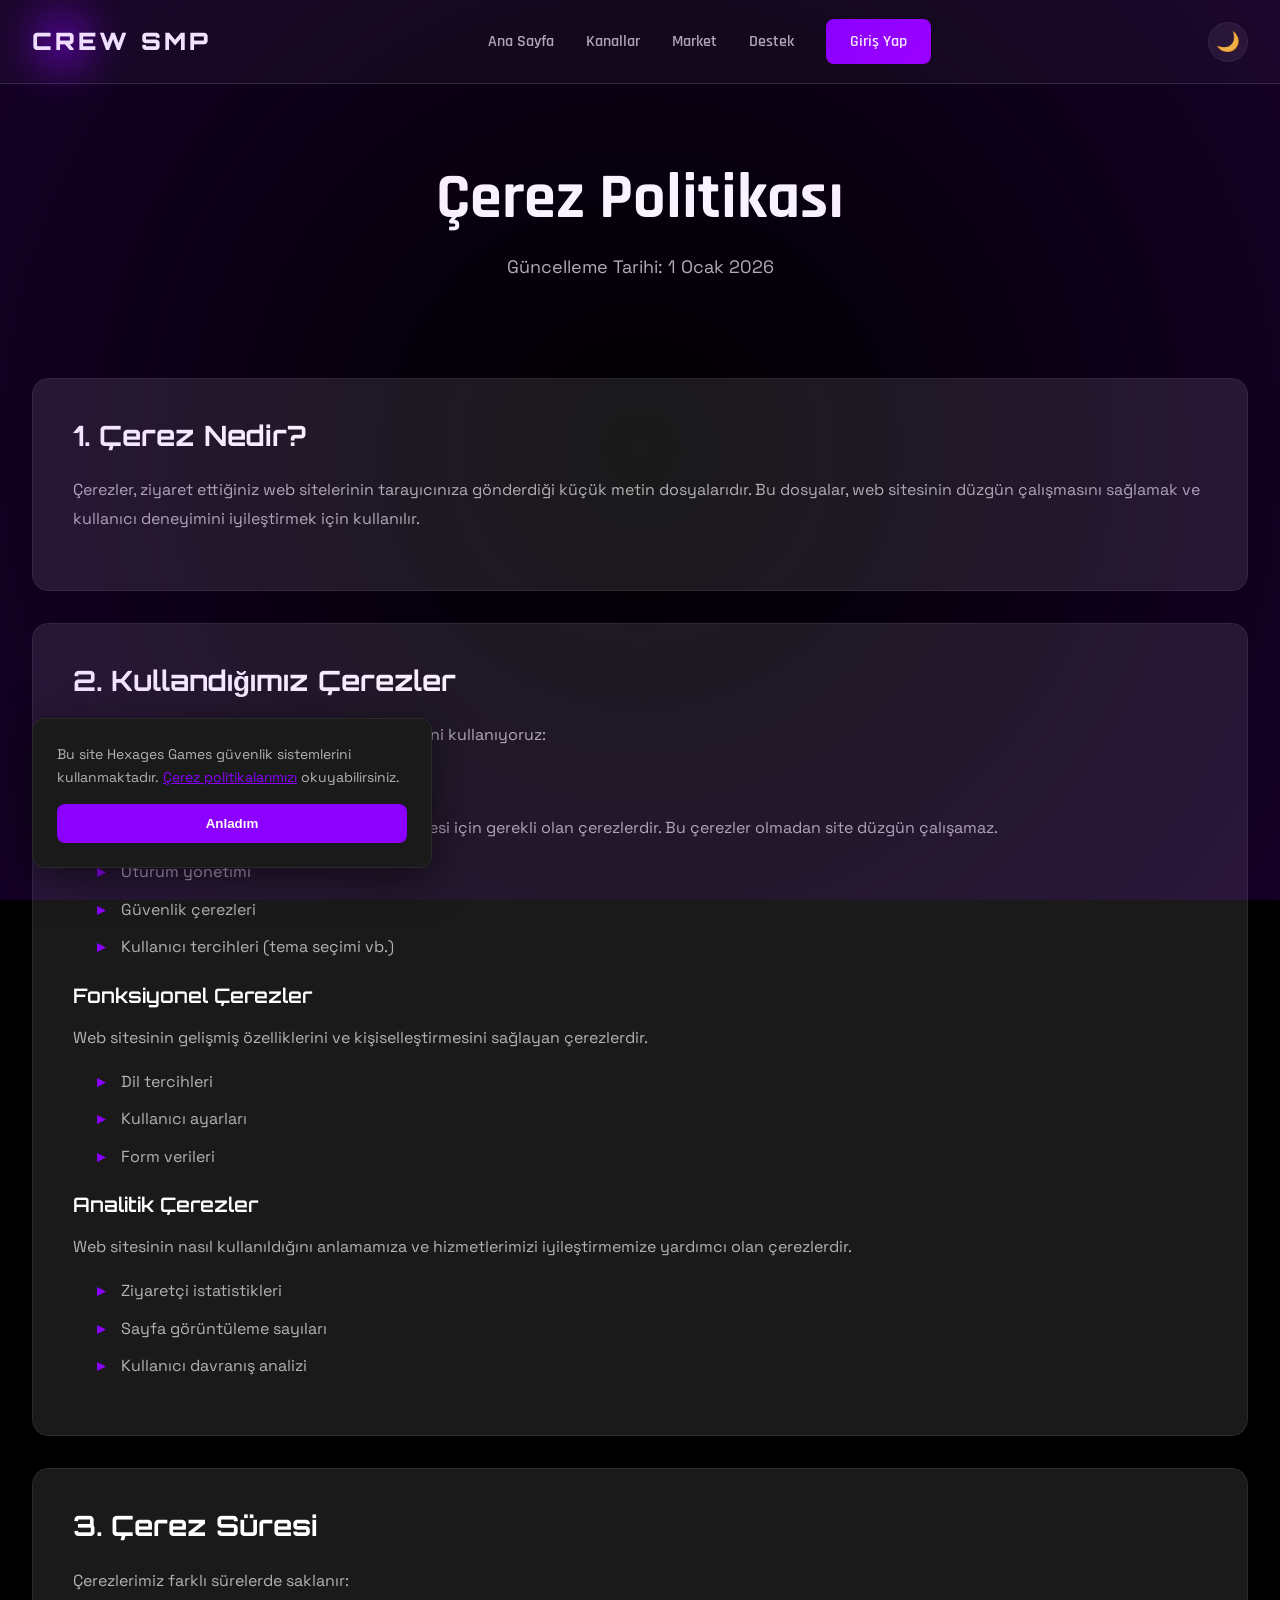
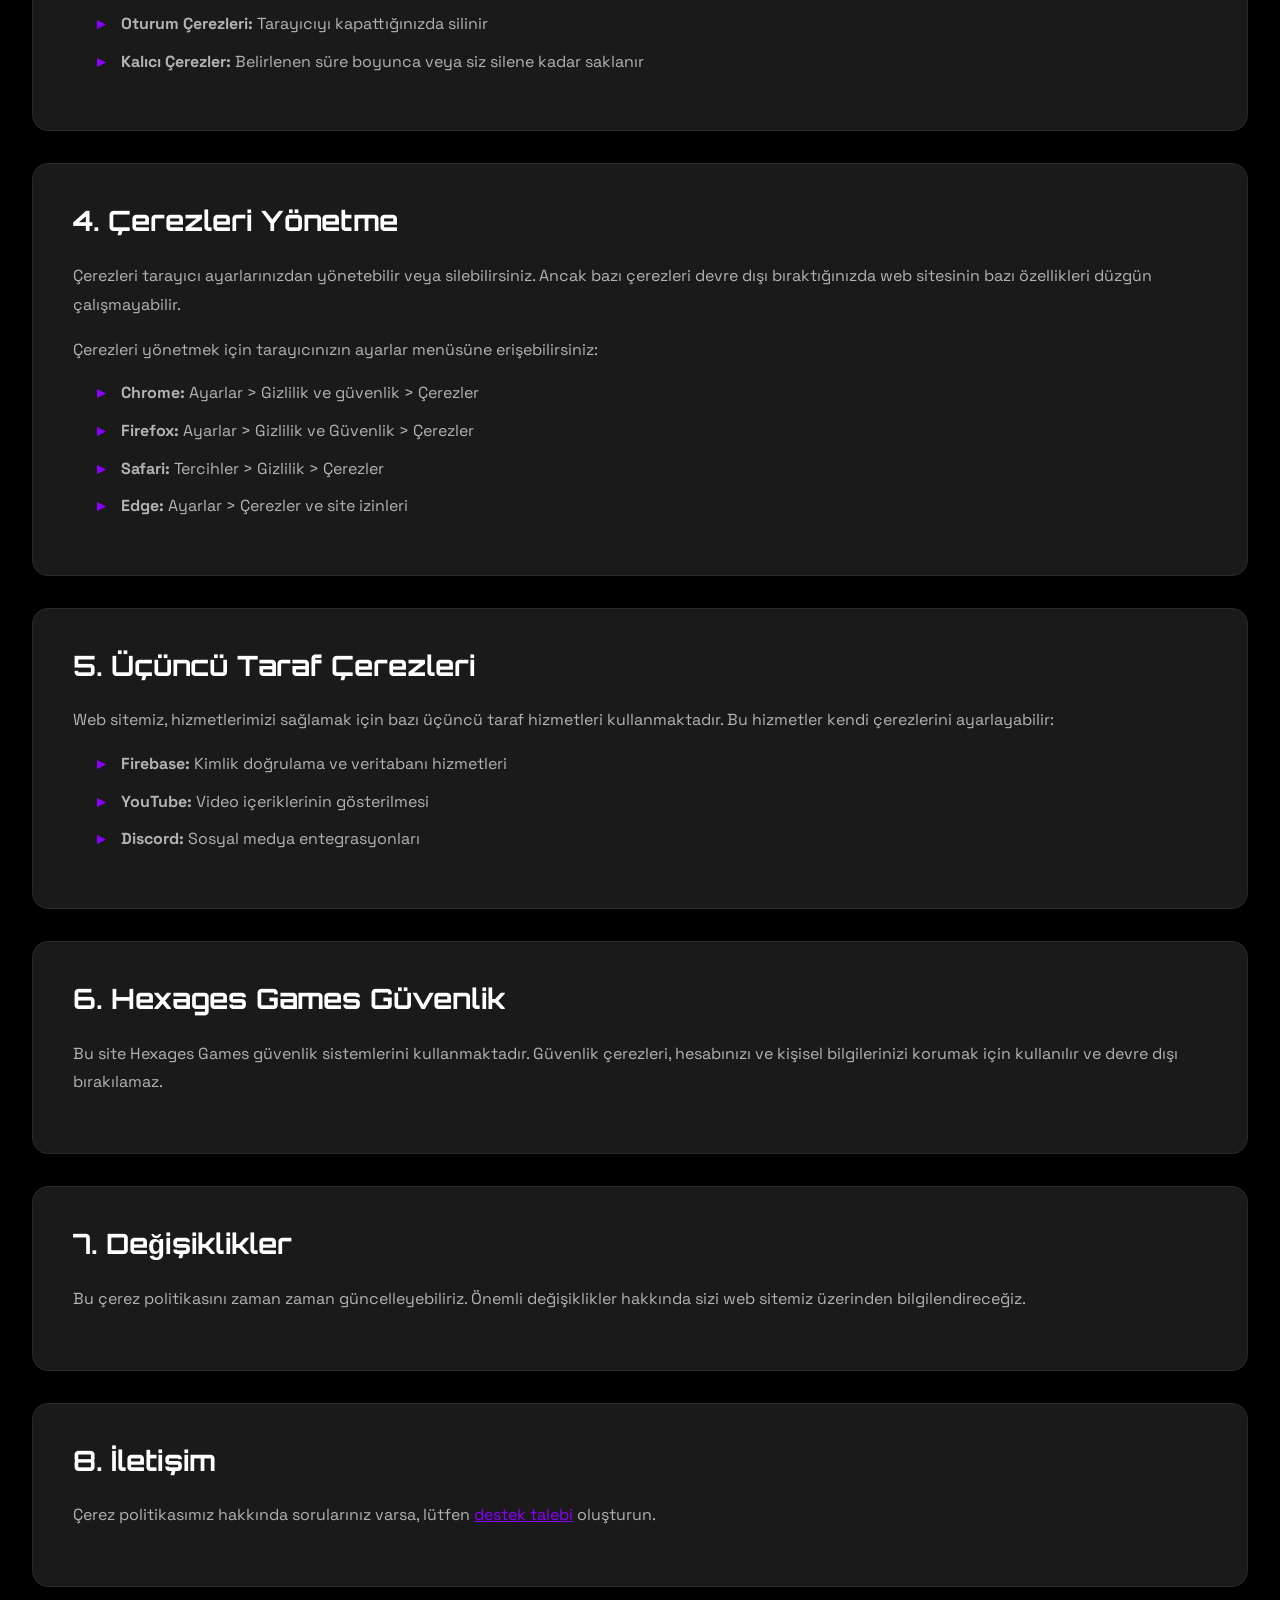
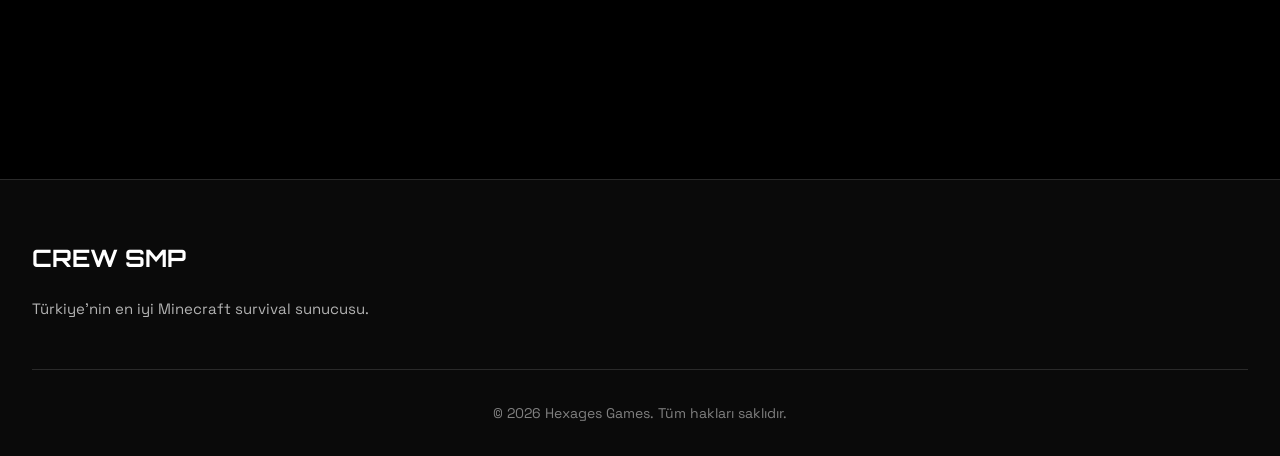
<file: cookies.html>
<!DOCTYPE html>
<html lang="tr">
<head>
    <meta charset="UTF-8">
    <meta name="viewport" content="width=device-width, initial-scale=1.0">
    <title>Çerez Politikası - Crew SMP</title>
    <link rel="stylesheet" href="styles.css">
    <link rel="preconnect" href="https://fonts.googleapis.com">
    <link rel="preconnect" href="https://fonts.gstatic.com" crossorigin>
    <link href="https://fonts.googleapis.com/css2?family=Orbitron:wght@400;500;600;700;900&family=Space+Grotesk:wght@300;400;500;600;700&family=Rajdhani:wght@300;400;500;600;700&display=swap" rel="stylesheet">
</head>
<body class="dark-theme">
    <div class="vignette-overlay"></div>
    
    <nav class="navbar" id="navbar">
        <div class="nav-container">
            <div class="nav-logo">
                <div class="logo-glow"></div>
                <h1 class="logo-text">CREW SMP</h1>
            </div>
            
            <div class="nav-links" id="navLinks">
                <a href="index.html" class="nav-link">Ana Sayfa</a>
                <a href="channels.html" class="nav-link">Kanallar</a>
                <a href="market.html" class="nav-link">Market</a>
                <a href="tickets.html" class="nav-link">Destek</a>
                <a href="login.html" class="nav-link nav-cta">Giriş Yap</a>
            </div>
            
            <div class="nav-actions">
                <button class="theme-toggle" id="themeToggle" aria-label="Tema Değiştir">
                    <span class="theme-icon">🌙</span>
                </button>
                <button class="hamburger" id="hamburger" aria-label="Menü">
                    <span></span>
                    <span></span>
                    <span></span>
                </button>
            </div>
        </div>
    </nav>

    <section class="page-header">
        <div class="container">
            <h1 class="page-title">Çerez Politikası</h1>
            <p class="page-subtitle">Güncelleme Tarihi: 1 Ocak 2026</p>
        </div>
    </section>

    <section class="policy-content">
        <div class="container">
            <div class="policy-card">
                <h2 class="policy-title">1. Çerez Nedir?</h2>
                <p class="policy-text">
                    Çerezler, ziyaret ettiğiniz web sitelerinin tarayıcınıza gönderdiği küçük metin dosyalarıdır. 
                    Bu dosyalar, web sitesinin düzgün çalışmasını sağlamak ve kullanıcı deneyimini iyileştirmek için kullanılır.
                </p>
            </div>

            <div class="policy-card">
                <h2 class="policy-title">2. Kullandığımız Çerezler</h2>
                <p class="policy-text">Crew SMP web sitesinde aşağıdaki çerez türlerini kullanıyoruz:</p>
                
                <h3 class="policy-subtitle">Zorunlu Çerezler</h3>
                <p class="policy-text">
                    Web sitesinin temel işlevlerini yerine getirebilmesi için gerekli olan çerezlerdir. 
                    Bu çerezler olmadan site düzgün çalışamaz.
                </p>
                <ul class="policy-list">
                    <li>Oturum yönetimi</li>
                    <li>Güvenlik çerezleri</li>
                    <li>Kullanıcı tercihleri (tema seçimi vb.)</li>
                </ul>

                <h3 class="policy-subtitle">Fonksiyonel Çerezler</h3>
                <p class="policy-text">
                    Web sitesinin gelişmiş özelliklerini ve kişiselleştirmesini sağlayan çerezlerdir.
                </p>
                <ul class="policy-list">
                    <li>Dil tercihleri</li>
                    <li>Kullanıcı ayarları</li>
                    <li>Form verileri</li>
                </ul>

                <h3 class="policy-subtitle">Analitik Çerezler</h3>
                <p class="policy-text">
                    Web sitesinin nasıl kullanıldığını anlamamıza ve hizmetlerimizi iyileştirmemize yardımcı olan çerezlerdir.
                </p>
                <ul class="policy-list">
                    <li>Ziyaretçi istatistikleri</li>
                    <li>Sayfa görüntüleme sayıları</li>
                    <li>Kullanıcı davranış analizi</li>
                </ul>
            </div>

            <div class="policy-card">
                <h2 class="policy-title">3. Çerez Süresi</h2>
                <p class="policy-text">Çerezlerimiz farklı sürelerde saklanır:</p>
                <ul class="policy-list">
                    <li><strong>Oturum Çerezleri:</strong> Tarayıcıyı kapattığınızda silinir</li>
                    <li><strong>Kalıcı Çerezler:</strong> Belirlenen süre boyunca veya siz silene kadar saklanır</li>
                </ul>
            </div>

            <div class="policy-card">
                <h2 class="policy-title">4. Çerezleri Yönetme</h2>
                <p class="policy-text">
                    Çerezleri tarayıcı ayarlarınızdan yönetebilir veya silebilirsiniz. 
                    Ancak bazı çerezleri devre dışı bıraktığınızda web sitesinin bazı özellikleri düzgün çalışmayabilir.
                </p>
                <p class="policy-text">Çerezleri yönetmek için tarayıcınızın ayarlar menüsüne erişebilirsiniz:</p>
                <ul class="policy-list">
                    <li><strong>Chrome:</strong> Ayarlar > Gizlilik ve güvenlik > Çerezler</li>
                    <li><strong>Firefox:</strong> Ayarlar > Gizlilik ve Güvenlik > Çerezler</li>
                    <li><strong>Safari:</strong> Tercihler > Gizlilik > Çerezler</li>
                    <li><strong>Edge:</strong> Ayarlar > Çerezler ve site izinleri</li>
                </ul>
            </div>

            <div class="policy-card">
                <h2 class="policy-title">5. Üçüncü Taraf Çerezleri</h2>
                <p class="policy-text">
                    Web sitemiz, hizmetlerimizi sağlamak için bazı üçüncü taraf hizmetleri kullanmaktadır. 
                    Bu hizmetler kendi çerezlerini ayarlayabilir:
                </p>
                <ul class="policy-list">
                    <li><strong>Firebase:</strong> Kimlik doğrulama ve veritabanı hizmetleri</li>
                    <li><strong>YouTube:</strong> Video içeriklerinin gösterilmesi</li>
                    <li><strong>Discord:</strong> Sosyal medya entegrasyonları</li>
                </ul>
            </div>

            <div class="policy-card">
                <h2 class="policy-title">6. Hexages Games Güvenlik</h2>
                <p class="policy-text">
                    Bu site Hexages Games güvenlik sistemlerini kullanmaktadır. 
                    Güvenlik çerezleri, hesabınızı ve kişisel bilgilerinizi korumak için kullanılır ve devre dışı bırakılamaz.
                </p>
            </div>

            <div class="policy-card">
                <h2 class="policy-title">7. Değişiklikler</h2>
                <p class="policy-text">
                    Bu çerez politikasını zaman zaman güncelleyebiliriz. 
                    Önemli değişiklikler hakkında sizi web sitemiz üzerinden bilgilendireceğiz.
                </p>
            </div>

            <div class="policy-card">
                <h2 class="policy-title">8. İletişim</h2>
                <p class="policy-text">
                    Çerez politikasımız hakkında sorularınız varsa, lütfen <a href="tickets.html" class="policy-link">destek talebi</a> oluşturun.
                </p>
            </div>
        </div>
    </section>

    <footer class="footer">
        <div class="container">
            <div class="footer-content">
                <div class="footer-section">
                    <h3 class="footer-title">CREW SMP</h3>
                    <p class="footer-text">Türkiye'nin en iyi Minecraft survival sunucusu.</p>
                </div>
            </div>
            
            <div class="footer-bottom">
                <p class="footer-copy">&copy; 2026 Hexages Games. Tüm hakları saklıdır.</p>
            </div>
        </div>
    </footer>

    <div class="cookie-banner" id="cookieBanner">
        <div class="cookie-content">
            <p class="cookie-text">
                Bu site Hexages Games güvenlik sistemlerini kullanmaktadır. 
                <a href="cookies.html" class="cookie-link">Çerez politikalarımızı</a> okuyabilirsiniz.
            </p>
            <button class="cookie-btn" onclick="acceptCookies()">Anladım</button>
        </div>
    </div>

    <script src="script.js"></script>
</body>
</html>
</file>
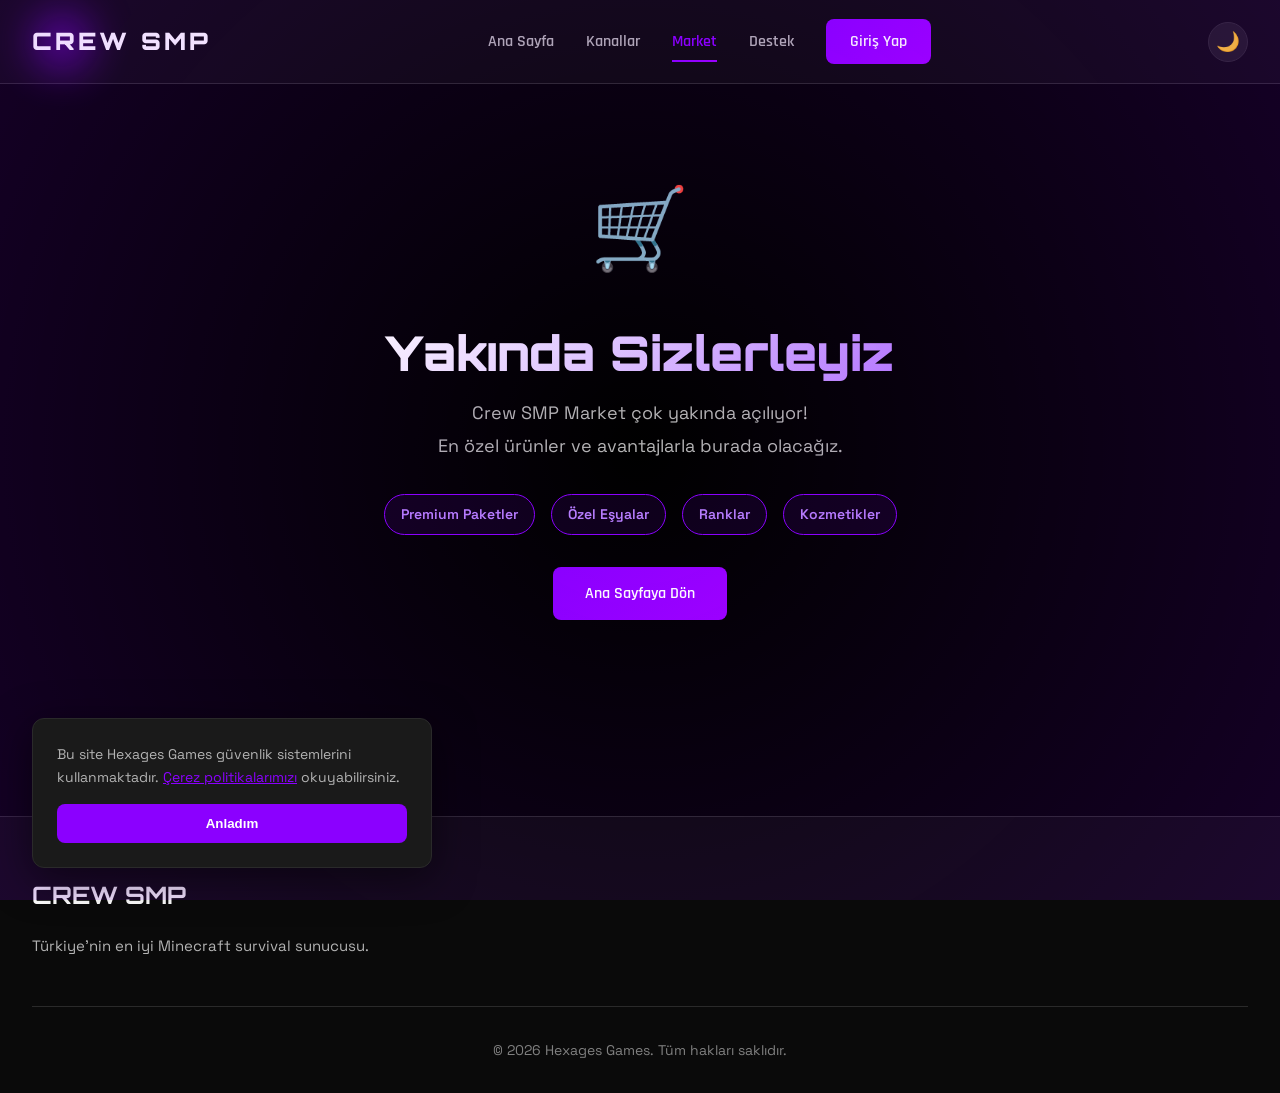
<file: market.html>
<!DOCTYPE html>
<html lang="tr">
<head>
    <meta charset="UTF-8">
    <meta name="viewport" content="width=device-width, initial-scale=1.0">
    <title>Market - Crew SMP</title>
    <link rel="stylesheet" href="styles.css">
    <link rel="preconnect" href="https://fonts.googleapis.com">
    <link rel="preconnect" href="https://fonts.gstatic.com" crossorigin>
    <link href="https://fonts.googleapis.com/css2?family=Orbitron:wght@400;500;600;700;900&family=Space+Grotesk:wght@300;400;500;600;700&family=Rajdhani:wght@300;400;500;600;700&display=swap" rel="stylesheet">
</head>
<body class="dark-theme">
    <div class="vignette-overlay"></div>
    
    <nav class="navbar" id="navbar">
        <div class="nav-container">
            <div class="nav-logo">
                <div class="logo-glow"></div>
                <h1 class="logo-text">CREW SMP</h1>
            </div>
            
            <div class="nav-links" id="navLinks">
                <a href="index.html" class="nav-link">Ana Sayfa</a>
                <a href="channels.html" class="nav-link">Kanallar</a>
                <a href="market.html" class="nav-link active">Market</a>
                <a href="tickets.html" class="nav-link">Destek</a>
                <a href="login.html" class="nav-link nav-cta">Giriş Yap</a>
            </div>
            
            <div class="nav-actions">
                <button class="theme-toggle" id="themeToggle" aria-label="Tema Değiştir">
                    <span class="theme-icon">🌙</span>
                </button>
                <button class="hamburger" id="hamburger" aria-label="Menü">
                    <span></span>
                    <span></span>
                    <span></span>
                </button>
            </div>
        </div>
    </nav>

    <section class="coming-soon">
        <div class="coming-soon-content">
            <div class="coming-soon-icon">🛒</div>
            <h1 class="coming-soon-title">Yakında Sizlerleyiz</h1>
            <p class="coming-soon-text">
                Crew SMP Market çok yakında açılıyor!<br>
                En özel ürünler ve avantajlarla burada olacağız.
            </p>
            <div class="coming-soon-features">
                <div class="feature-tag">Premium Paketler</div>
                <div class="feature-tag">Özel Eşyalar</div>
                <div class="feature-tag">Ranklar</div>
                <div class="feature-tag">Kozmetikler</div>
            </div>
            <a href="index.html" class="btn btn-primary">
                <span class="btn-text">Ana Sayfaya Dön</span>
                <span class="btn-glow"></span>
            </a>
        </div>
        
        <div style="display: none;" id="productInfrastructure">
            <div class="products-grid" id="productsGrid"></div>
        </div>
    </section>

    <footer class="footer">
        <div class="container">
            <div class="footer-content">
                <div class="footer-section">
                    <h3 class="footer-title">CREW SMP</h3>
                    <p class="footer-text">Türkiye'nin en iyi Minecraft survival sunucusu.</p>
                </div>
            </div>
            
            <div class="footer-bottom">
                <p class="footer-copy">&copy; 2026 Hexages Games. Tüm hakları saklıdır.</p>
            </div>
        </div>
    </footer>

    <div class="cookie-banner" id="cookieBanner">
        <div class="cookie-content">
            <p class="cookie-text">
                Bu site Hexages Games güvenlik sistemlerini kullanmaktadır. 
                <a href="cookies.html" class="cookie-link">Çerez politikalarımızı</a> okuyabilirsiniz.
            </p>
            <button class="cookie-btn" onclick="acceptCookies()">Anladım</button>
        </div>
    </div>

    <script src="script.js"></script>
    <script>
        const addProduct = (product) => {
            const grid = document.getElementById('productsGrid');
            const card = document.createElement('div');
            card.className = 'product-card';
            card.innerHTML = `
                <div class="product-image">
                    <img src="${product.image}" alt="${product.name}">
                </div>
                <div class="product-info">
                    <h3 class="product-name">${product.name}</h3>
                    <p class="product-desc">${product.description}</p>
                    <div class="product-footer">
                        <span class="product-price">${product.price}₺</span>
                        <button class="btn btn-primary btn-small">Satın Al</button>
                    </div>
                </div>
            `;
            grid.appendChild(card);
        };
    </script>
</body>
</html>
</file>
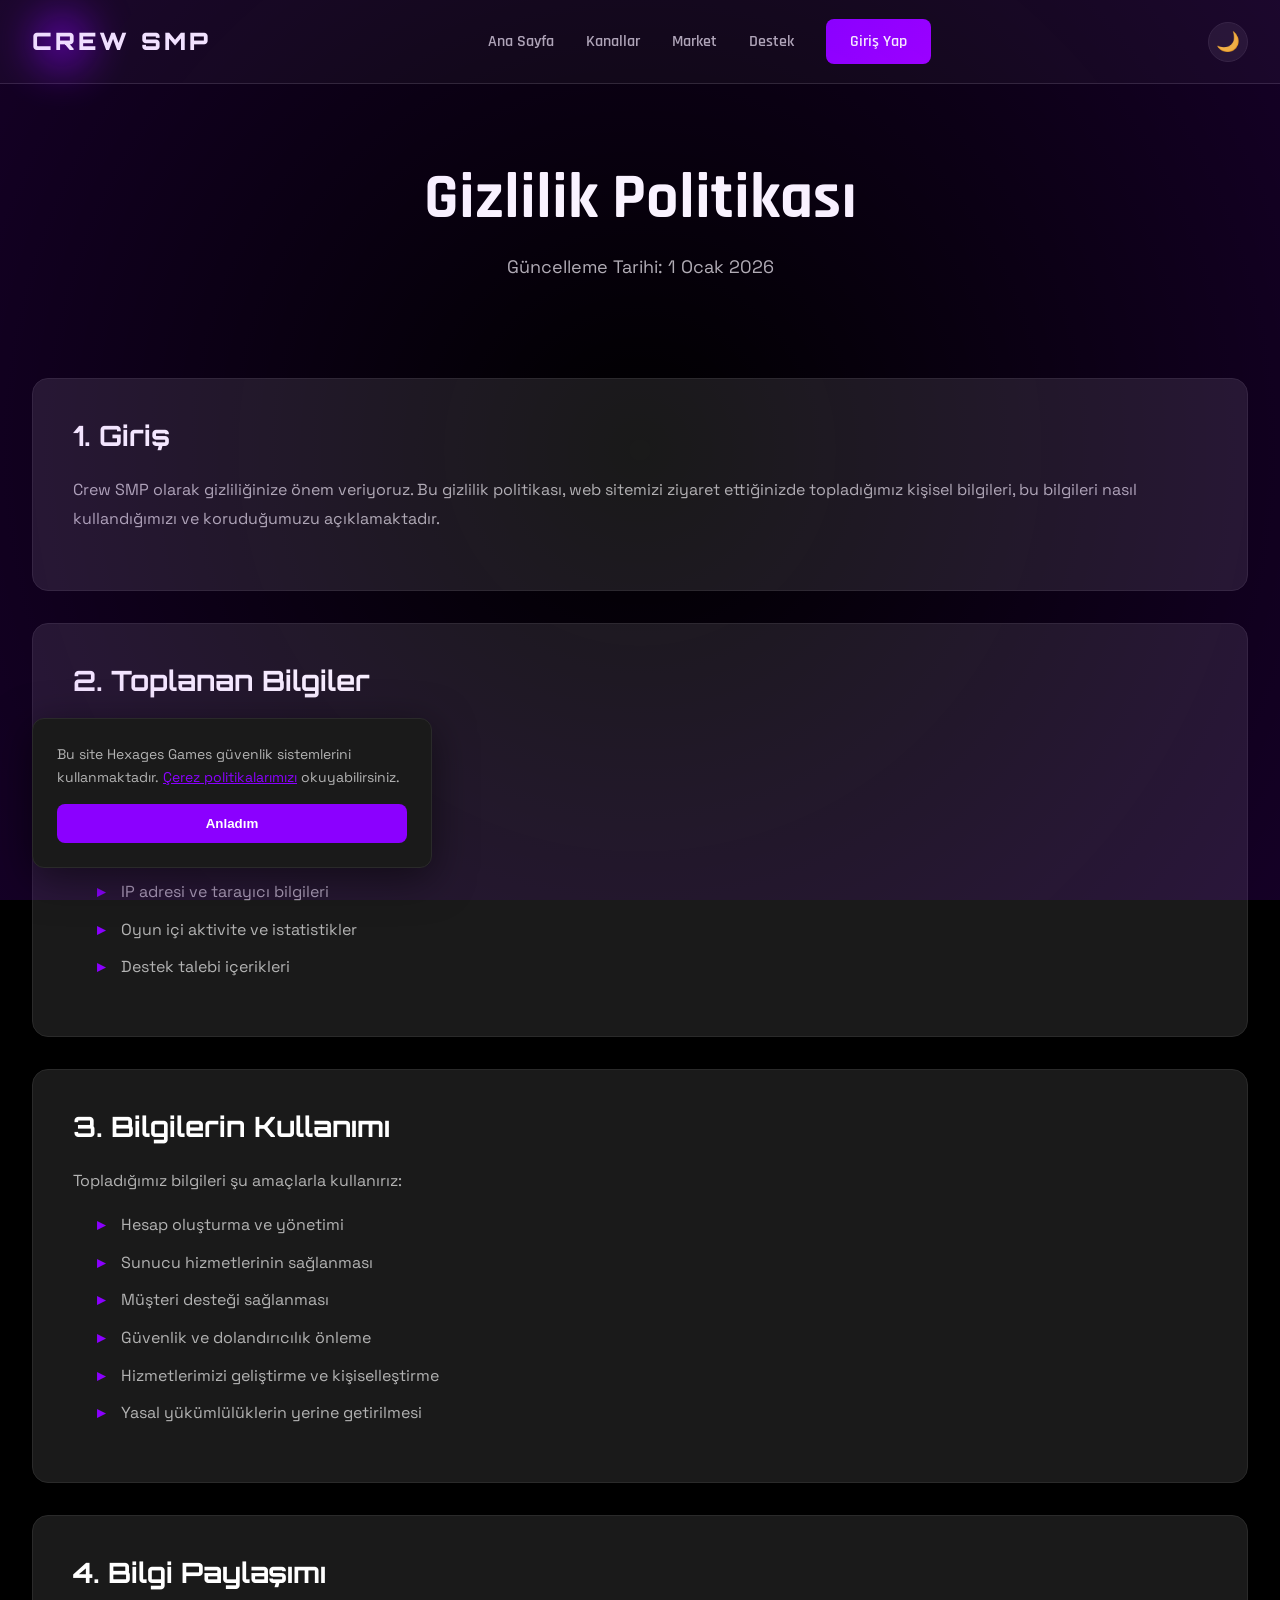
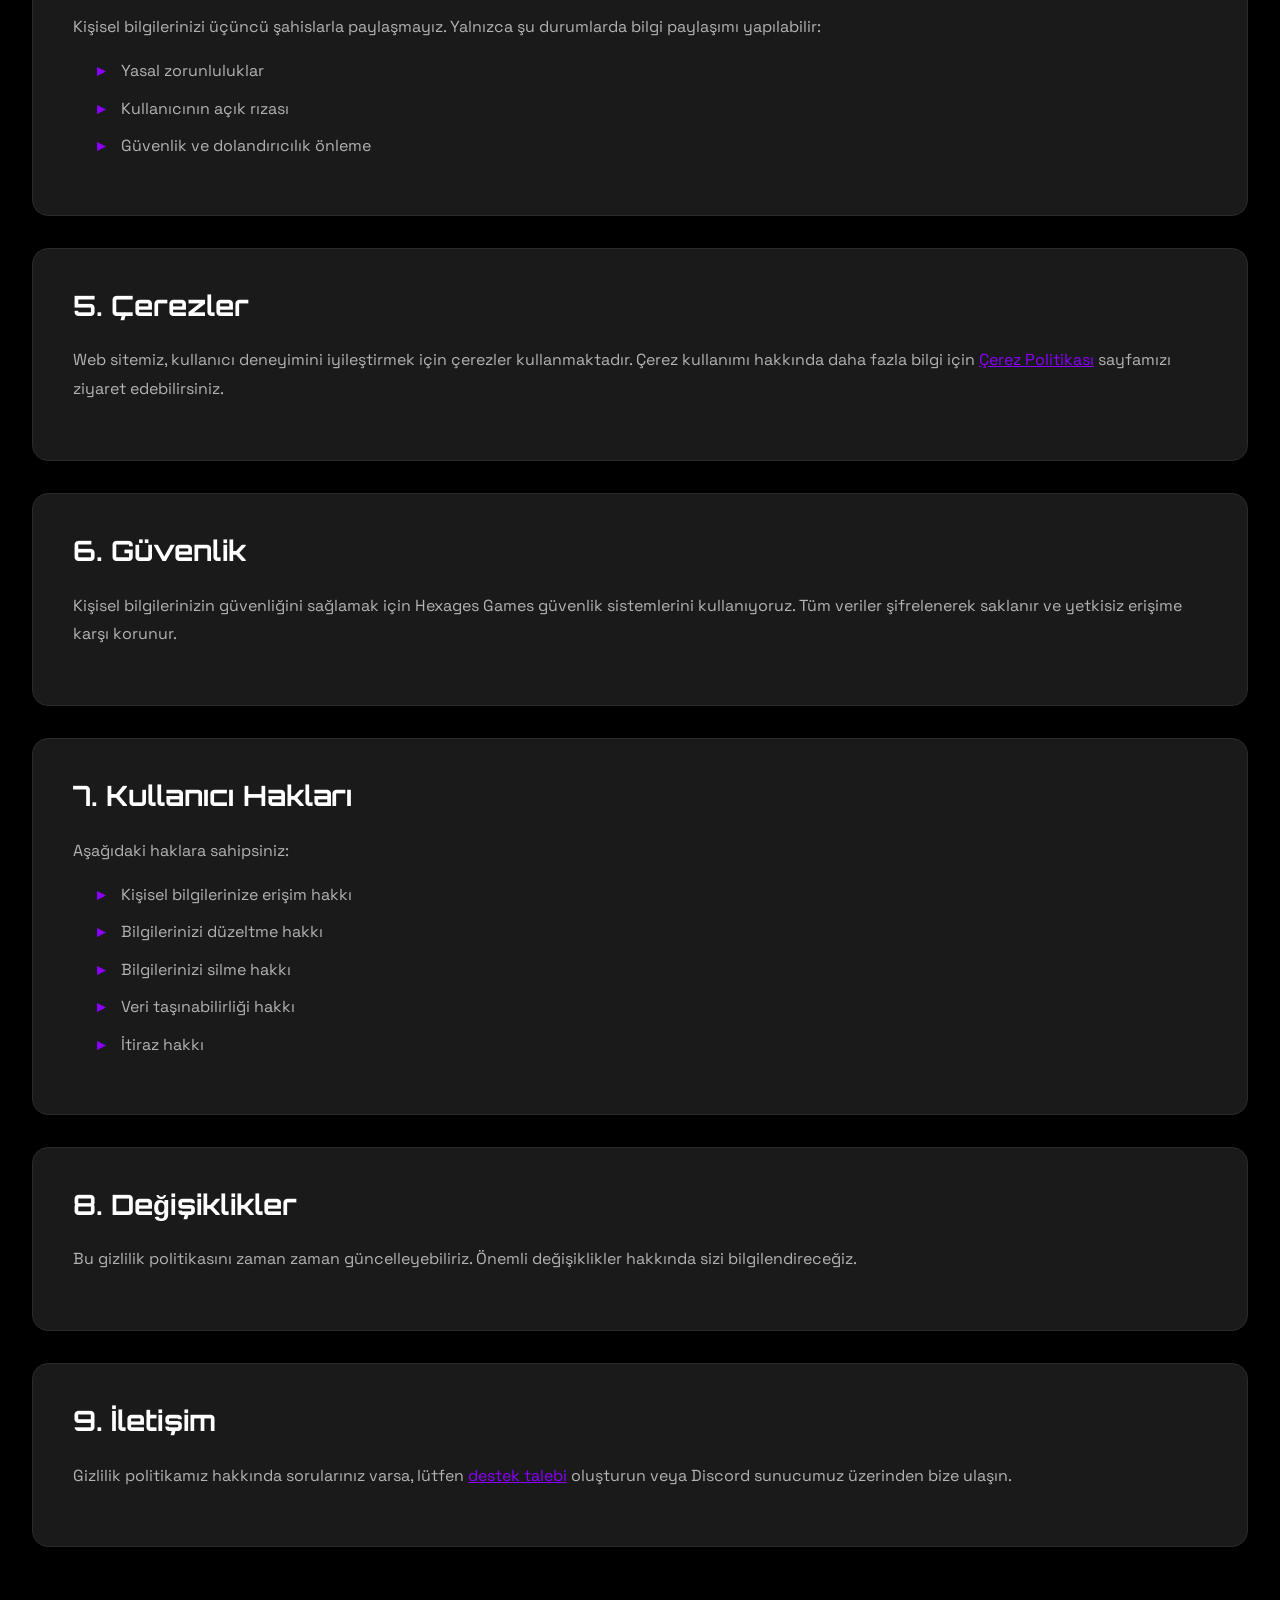
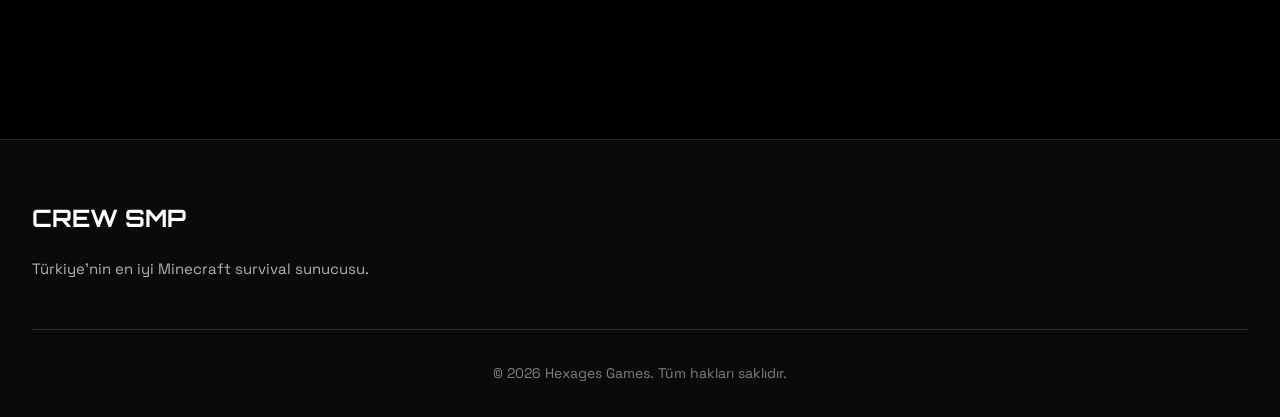
<file: privacy.html>
<!DOCTYPE html>
<html lang="tr">
<head>
    <meta charset="UTF-8">
    <meta name="viewport" content="width=device-width, initial-scale=1.0">
    <title>Gizlilik Politikası - Crew SMP</title>
    <link rel="stylesheet" href="styles.css">
    <link rel="preconnect" href="https://fonts.googleapis.com">
    <link rel="preconnect" href="https://fonts.gstatic.com" crossorigin>
    <link href="https://fonts.googleapis.com/css2?family=Orbitron:wght@400;500;600;700;900&family=Space+Grotesk:wght@300;400;500;600;700&family=Rajdhani:wght@300;400;500;600;700&display=swap" rel="stylesheet">
</head>
<body class="dark-theme">
    <div class="vignette-overlay"></div>
    
    <nav class="navbar" id="navbar">
        <div class="nav-container">
            <div class="nav-logo">
                <div class="logo-glow"></div>
                <h1 class="logo-text">CREW SMP</h1>
            </div>
            
            <div class="nav-links" id="navLinks">
                <a href="index.html" class="nav-link">Ana Sayfa</a>
                <a href="channels.html" class="nav-link">Kanallar</a>
                <a href="market.html" class="nav-link">Market</a>
                <a href="tickets.html" class="nav-link">Destek</a>
                <a href="login.html" class="nav-link nav-cta">Giriş Yap</a>
            </div>
            
            <div class="nav-actions">
                <button class="theme-toggle" id="themeToggle" aria-label="Tema Değiştir">
                    <span class="theme-icon">🌙</span>
                </button>
                <button class="hamburger" id="hamburger" aria-label="Menü">
                    <span></span>
                    <span></span>
                    <span></span>
                </button>
            </div>
        </div>
    </nav>

    <section class="page-header">
        <div class="container">
            <h1 class="page-title">Gizlilik Politikası</h1>
            <p class="page-subtitle">Güncelleme Tarihi: 1 Ocak 2026</p>
        </div>
    </section>

    <section class="policy-content">
        <div class="container">
            <div class="policy-card">
                <h2 class="policy-title">1. Giriş</h2>
                <p class="policy-text">
                    Crew SMP olarak gizliliğinize önem veriyoruz. Bu gizlilik politikası, web sitemizi ziyaret ettiğinizde 
                    topladığımız kişisel bilgileri, bu bilgileri nasıl kullandığımızı ve koruduğumuzu açıklamaktadır.
                </p>
            </div>

            <div class="policy-card">
                <h2 class="policy-title">2. Toplanan Bilgiler</h2>
                <p class="policy-text">Aşağıdaki bilgileri toplayabiliriz:</p>
                <ul class="policy-list">
                    <li>Ad ve soyad</li>
                    <li>E-posta adresi</li>
                    <li>Kullanıcı adı</li>
                    <li>IP adresi ve tarayıcı bilgileri</li>
                    <li>Oyun içi aktivite ve istatistikler</li>
                    <li>Destek talebi içerikleri</li>
                </ul>
            </div>

            <div class="policy-card">
                <h2 class="policy-title">3. Bilgilerin Kullanımı</h2>
                <p class="policy-text">Topladığımız bilgileri şu amaçlarla kullanırız:</p>
                <ul class="policy-list">
                    <li>Hesap oluşturma ve yönetimi</li>
                    <li>Sunucu hizmetlerinin sağlanması</li>
                    <li>Müşteri desteği sağlanması</li>
                    <li>Güvenlik ve dolandırıcılık önleme</li>
                    <li>Hizmetlerimizi geliştirme ve kişiselleştirme</li>
                    <li>Yasal yükümlülüklerin yerine getirilmesi</li>
                </ul>
            </div>

            <div class="policy-card">
                <h2 class="policy-title">4. Bilgi Paylaşımı</h2>
                <p class="policy-text">
                    Kişisel bilgilerinizi üçüncü şahislarla paylaşmayız. Yalnızca şu durumlarda bilgi paylaşımı yapılabilir:
                </p>
                <ul class="policy-list">
                    <li>Yasal zorunluluklar</li>
                    <li>Kullanıcının açık rızası</li>
                    <li>Güvenlik ve dolandırıcılık önleme</li>
                </ul>
            </div>

            <div class="policy-card">
                <h2 class="policy-title">5. Çerezler</h2>
                <p class="policy-text">
                    Web sitemiz, kullanıcı deneyimini iyileştirmek için çerezler kullanmaktadır. 
                    Çerez kullanımı hakkında daha fazla bilgi için <a href="cookies.html" class="policy-link">Çerez Politikası</a> sayfamızı ziyaret edebilirsiniz.
                </p>
            </div>

            <div class="policy-card">
                <h2 class="policy-title">6. Güvenlik</h2>
                <p class="policy-text">
                    Kişisel bilgilerinizin güvenliğini sağlamak için Hexages Games güvenlik sistemlerini kullanıyoruz. 
                    Tüm veriler şifrelenerek saklanır ve yetkisiz erişime karşı korunur.
                </p>
            </div>

            <div class="policy-card">
                <h2 class="policy-title">7. Kullanıcı Hakları</h2>
                <p class="policy-text">Aşağıdaki haklara sahipsiniz:</p>
                <ul class="policy-list">
                    <li>Kişisel bilgilerinize erişim hakkı</li>
                    <li>Bilgilerinizi düzeltme hakkı</li>
                    <li>Bilgilerinizi silme hakkı</li>
                    <li>Veri taşınabilirliği hakkı</li>
                    <li>İtiraz hakkı</li>
                </ul>
            </div>

            <div class="policy-card">
                <h2 class="policy-title">8. Değişiklikler</h2>
                <p class="policy-text">
                    Bu gizlilik politikasını zaman zaman güncelleyebiliriz. Önemli değişiklikler hakkında sizi bilgilendireceğiz.
                </p>
            </div>

            <div class="policy-card">
                <h2 class="policy-title">9. İletişim</h2>
                <p class="policy-text">
                    Gizlilik politikamız hakkında sorularınız varsa, lütfen <a href="tickets.html" class="policy-link">destek talebi</a> oluşturun 
                    veya Discord sunucumuz üzerinden bize ulaşın.
                </p>
            </div>
        </div>
    </section>

    <footer class="footer">
        <div class="container">
            <div class="footer-content">
                <div class="footer-section">
                    <h3 class="footer-title">CREW SMP</h3>
                    <p class="footer-text">Türkiye'nin en iyi Minecraft survival sunucusu.</p>
                </div>
            </div>
            
            <div class="footer-bottom">
                <p class="footer-copy">&copy; 2026 Hexages Games. Tüm hakları saklıdır.</p>
            </div>
        </div>
    </footer>

    <div class="cookie-banner" id="cookieBanner">
        <div class="cookie-content">
            <p class="cookie-text">
                Bu site Hexages Games güvenlik sistemlerini kullanmaktadır. 
                <a href="cookies.html" class="cookie-link">Çerez politikalarımızı</a> okuyabilirsiniz.
            </p>
            <button class="cookie-btn" onclick="acceptCookies()">Anladım</button>
        </div>
    </div>

    <script src="script.js"></script>
</body>
</html>
</file>
<file: styles.css>
/* ==========================================
   CREW SMP - Premium Styling
   Black Theme with Purple Vignette Effects
   ========================================== */

/* CSS Variables */
:root {
    --bg-primary: #000000;
    --bg-secondary: #0a0a0a;
    --bg-tertiary: #141414;
    --bg-card: #1a1a1a;
    --purple-primary: #8B00FF;
    --purple-secondary: #9D00FF;
    --purple-glow: rgba(139, 0, 255, 0.5);
    --purple-light: #B87FFF;
    --text-primary: #ffffff;
    --text-secondary: #b3b3b3;
    --text-tertiary: #808080;
    --border-color: #2a2a2a;
    --divider-color: #333333;
    --vignette-gradient: radial-gradient(circle at center, transparent 0%, rgba(139, 0, 255, 0.15) 100%);
    --glow-shadow: 0 0 20px var(--purple-glow);
    --card-shadow: 0 10px 40px rgba(0, 0, 0, 0.5);
    --spacing-xs: 0.5rem;
    --spacing-sm: 1rem;
    --spacing-md: 2rem;
    --spacing-lg: 4rem;
    --spacing-xl: 6rem;
    --radius-sm: 8px;
    --radius-md: 12px;
    --radius-lg: 16px;
    --radius-xl: 24px;
}

.light-theme {
    --bg-primary: #ffffff;
    --bg-secondary: #f5f5f5;
    --bg-tertiary: #ebebeb;
    --bg-card: #ffffff;
    --text-primary: #000000;
    --text-secondary: #4d4d4d;
    --text-tertiary: #808080;
    --border-color: #e0e0e0;
    --divider-color: #cccccc;
    --vignette-gradient: radial-gradient(circle at center, transparent 0%, rgba(139, 0, 255, 0.08) 100%);
    --card-shadow: 0 10px 40px rgba(0, 0, 0, 0.1);
}

* { margin: 0; padding: 0; box-sizing: border-box; }
html { scroll-behavior: smooth; }

body {
    font-family: 'Space Grotesk', -apple-system, BlinkMacSystemFont, 'Segoe UI', sans-serif;
    background: var(--bg-primary);
    color: var(--text-primary);
    line-height: 1.6;
    overflow-x: hidden;
    position: relative;
}

.vignette-overlay {
    position: fixed;
    top: 0; left: 0;
    width: 100%; height: 100%;
    background: var(--vignette-gradient);
    pointer-events: none;
    z-index: 9999;
}

.container {
    max-width: 1400px;
    margin: 0 auto;
    padding: 0 var(--spacing-md);
}

/* Typography */
h1, h2, h3, h4, h5, h6 {
    font-family: 'Orbitron', sans-serif;
    font-weight: 700;
    line-height: 1.2;
}

.logo-text {
    font-family: 'Orbitron', sans-serif;
    font-weight: 900;
    letter-spacing: 3px;
}

.hero-title, .page-title {
    font-family: 'Rajdhani', sans-serif;
    font-weight: 700;
}

/* Navigation */
.navbar {
    position: fixed;
    top: 0; left: 0;
    width: 100%;
    background: rgba(10, 10, 10, 0.9);
    backdrop-filter: blur(12px);
    border-bottom: 1px solid var(--border-color);
    z-index: 1000;
    transition: transform 0.3s cubic-bezier(0.4, 0, 0.2, 1);
}

.navbar.scrolled { transform: translateY(0); }

.nav-container {
    max-width: 1600px;
    margin: 0 auto;
    padding: 1.2rem 2rem;
    display: flex;
    align-items: center;
    justify-content: space-between;
}

.nav-logo {
    position: relative;
    display: flex;
    align-items: center;
    gap: 0.5rem;
}

.logo-glow {
    position: absolute;
    width: 60px; height: 60px;
    background: var(--purple-glow);
    filter: blur(20px);
    border-radius: 50%;
    animation: pulse 3s ease-in-out infinite;
}

.logo-text {
    font-size: 1.5rem;
    color: var(--text-primary);
    position: relative;
    z-index: 1;
    cursor: pointer;
    transition: color 0.3s ease;
}

.logo-text:hover { color: var(--purple-primary); }

.nav-links {
    display: flex;
    gap: 2rem;
    align-items: center;
}

.nav-link {
    font-family: 'Rajdhani', sans-serif;
    font-size: 1rem;
    font-weight: 600;
    color: var(--text-secondary);
    text-decoration: none;
    position: relative;
    padding: 0.5rem 0;
    transition: color 0.3s ease;
}

.nav-link::after {
    content: '';
    position: absolute;
    bottom: 0; left: 0;
    width: 0; height: 2px;
    background: linear-gradient(90deg, var(--purple-primary), var(--purple-secondary));
    transition: width 0.3s cubic-bezier(0.4, 0, 0.2, 1);
}

.nav-link:hover, .nav-link.active { color: var(--purple-primary); }
.nav-link:hover::after, .nav-link.active::after { width: 100%; }

.nav-link.nav-cta {
    background: linear-gradient(135deg, var(--purple-primary), var(--purple-secondary));
    color: white;
    padding: 0.6rem 1.5rem;
    border-radius: var(--radius-sm);
    font-weight: 600;
}

.nav-link.nav-cta::after { display: none; }
.nav-link.nav-cta:hover { transform: translateY(-2px); box-shadow: var(--glow-shadow); }

.nav-actions {
    display: flex;
    gap: 1rem;
    align-items: center;
}

.theme-toggle {
    background: var(--bg-card);
    border: 1px solid var(--border-color);
    color: var(--text-primary);
    width: 40px; height: 40px;
    border-radius: 50%;
    cursor: pointer;
    display: flex;
    align-items: center;
    justify-content: center;
    font-size: 1.2rem;
    transition: all 0.3s ease;
}

.theme-toggle:hover {
    background: var(--purple-primary);
    border-color: var(--purple-primary);
    transform: rotate(20deg) scale(1.1);
}

.hamburger {
    display: none;
    flex-direction: column;
    gap: 5px;
    background: none;
    border: none;
    cursor: pointer;
    padding: 8px;
}

.hamburger span {
    width: 25px; height: 2px;
    background: var(--text-primary);
    transition: all 0.3s ease;
    border-radius: 2px;
}

.hamburger.active span:nth-child(1) { transform: rotate(45deg) translate(7px, 7px); }
.hamburger.active span:nth-child(2) { opacity: 0; }
.hamburger.active span:nth-child(3) { transform: rotate(-45deg) translate(7px, -7px); }

/* Hero Section */
.hero {
    position: relative;
    min-height: 100vh;
    display: flex;
    align-items: center;
    justify-content: center;
    overflow: hidden;
    padding: 8rem 2rem 4rem;
}

.hero-bg { position: absolute; top: 0; left: 0; width: 100%; height: 100%; z-index: 0; }

.hero-grid {
    position: absolute;
    top: 0; left: 0;
    width: 100%; height: 100%;
    background-image: linear-gradient(rgba(139, 0, 255, 0.1) 1px, transparent 1px), linear-gradient(90deg, rgba(139, 0, 255, 0.1) 1px, transparent 1px);
    background-size: 50px 50px;
    animation: gridMove 20s linear infinite;
}

@keyframes gridMove { 0% { transform: translate(0, 0); } 100% { transform: translate(50px, 50px); } }

.hero-particles { position: absolute; width: 100%; height: 100%; }

.hero-content {
    position: relative;
    z-index: 1;
    text-align: center;
    max-width: 1000px;
    animation: fadeInUp 1s ease-out;
}

.hero-badge {
    display: inline-flex;
    align-items: center;
    gap: 0.5rem;
    background: rgba(139, 0, 255, 0.1);
    border: 1px solid var(--purple-primary);
    padding: 0.5rem 1.5rem;
    border-radius: 50px;
    font-size: 0.875rem;
    font-weight: 600;
    color: var(--purple-light);
    margin-bottom: 2rem;
    animation: float 3s ease-in-out infinite;
}

.badge-dot {
    width: 8px; height: 8px;
    background: var(--purple-primary);
    border-radius: 50%;
    animation: pulse 2s ease-in-out infinite;
}

.hero-title {
    font-size: clamp(3rem, 8vw, 6rem);
    font-weight: 900;
    line-height: 1;
    margin-bottom: 1.5rem;
    letter-spacing: -2px;
}

.title-line {
    display: block;
    background: linear-gradient(135deg, var(--text-primary), var(--purple-light));
    -webkit-background-clip: text;
    -webkit-text-fill-color: transparent;
    background-clip: text;
    animation: titleReveal 0.8s ease-out;
    animation-fill-mode: both;
}

.title-line[data-line="1"] { animation-delay: 0.2s; }
.title-line[data-line="2"] { animation-delay: 0.4s; }

@keyframes titleReveal { from { opacity: 0; transform: translateY(30px); } to { opacity: 1; transform: translateY(0); } }

.hero-subtitle {
    font-size: clamp(1rem, 2vw, 1.25rem);
    color: var(--text-secondary);
    margin-bottom: 3rem;
    line-height: 1.8;
    animation: fadeIn 1s ease-out 0.6s both;
}

.hero-actions {
    display: flex;
    gap: 1rem;
    justify-content: center;
    flex-wrap: wrap;
    margin-bottom: 4rem;
    animation: fadeIn 1s ease-out 0.8s both;
}

.server-info {
    display: grid;
    grid-template-columns: repeat(auto-fit, minmax(200px, 1fr));
    gap: 1.5rem;
    max-width: 800px;
    margin: 0 auto;
    animation: fadeIn 1s ease-out 1s both;
}

.info-card {
    background: rgba(26, 26, 26, 0.6);
    backdrop-filter: blur(10px);
    border: 1px solid var(--border-color);
    border-radius: var(--radius-md);
    padding: 1.5rem;
    display: flex;
    align-items: center;
    gap: 1rem;
    transition: all 0.3s ease;
}

.info-card:hover {
    background: rgba(139, 0, 255, 0.1);
    border-color: var(--purple-primary);
    transform: translateY(-5px);
}

.info-icon { font-size: 2rem; filter: grayscale(1); transition: filter 0.3s ease; }
.info-card:hover .info-icon { filter: grayscale(0); }

.info-content { display: flex; flex-direction: column; align-items: flex-start; text-align: left; }
.info-label { font-size: 0.875rem; color: var(--text-tertiary); font-weight: 500; }
.info-value { font-size: 1rem; font-weight: 600; color: var(--text-primary); font-family: 'Rajdhani', sans-serif; }

.scroll-indicator {
    position: absolute;
    bottom: 2rem;
    left: 50%;
    transform: translateX(-50%);
    display: flex;
    flex-direction: column;
    align-items: center;
    gap: 0.5rem;
    animation: float 3s ease-in-out infinite;
}

.scroll-text { font-size: 0.75rem; text-transform: uppercase; letter-spacing: 2px; color: var(--text-tertiary); }

.scroll-arrow {
    width: 2px; height: 30px;
    background: linear-gradient(to bottom, var(--purple-primary), transparent);
    animation: scrollArrow 2s ease-in-out infinite;
}

@keyframes scrollArrow { 0%, 100% { transform: translateY(0); opacity: 1; } 50% { transform: translateY(10px); opacity: 0; } }

/* Buttons */
.btn {
    position: relative;
    display: inline-flex;
    align-items: center;
    justify-content: center;
    gap: 0.5rem;
    padding: 0.875rem 2rem;
    font-family: 'Rajdhani', sans-serif;
    font-size: 1rem;
    font-weight: 600;
    border-radius: var(--radius-sm);
    border: none;
    cursor: pointer;
    text-decoration: none;
    transition: all 0.3s cubic-bezier(0.4, 0, 0.2, 1);
    overflow: hidden;
}

.btn-text { position: relative; z-index: 1; }

.btn-glow {
    position: absolute;
    top: 50%; left: 50%;
    width: 0; height: 0;
    border-radius: 50%;
    background: rgba(255, 255, 255, 0.3);
    transform: translate(-50%, -50%);
    transition: width 0.6s ease, height 0.6s ease;
}

.btn:hover .btn-glow { width: 300px; height: 300px; }

.btn-primary { background: linear-gradient(135deg, var(--purple-primary), var(--purple-secondary)); color: white; }
.btn-primary:hover { transform: translateY(-3px); box-shadow: 0 10px 30px var(--purple-glow); }

.btn-outline { background: transparent; color: var(--text-primary); border: 2px solid var(--border-color); }
.btn-outline:hover { border-color: var(--purple-primary); color: var(--purple-primary); transform: translateY(-3px); }

.btn-full { width: 100%; }
.btn-large { padding: 1.125rem 2.5rem; font-size: 1.125rem; }
.btn-small { padding: 0.5rem 1rem; font-size: 0.875rem; }

.btn-google { background: white; color: #000; border: 1px solid #ddd; font-weight: 600; }
.btn-google:hover { box-shadow: 0 4px 12px rgba(0, 0, 0, 0.15); transform: translateY(-2px); }

/* Features Section */
.features { padding: var(--spacing-xl) 0; position: relative; }

.section-header { text-align: center; margin-bottom: var(--spacing-lg); }

.section-number {
    display: inline-block;
    font-family: 'Orbitron', sans-serif;
    font-size: 1rem;
    font-weight: 700;
    color: var(--purple-primary);
    margin-bottom: 1rem;
    letter-spacing: 3px;
}

.section-title {
    font-size: clamp(2.5rem, 5vw, 4rem);
    font-weight: 900;
    margin-bottom: 1rem;
    background: linear-gradient(135deg, var(--text-primary), var(--purple-light));
    -webkit-background-clip: text;
    -webkit-text-fill-color: transparent;
    background-clip: text;
}

.section-subtitle { font-size: 1.125rem; color: var(--text-secondary); }

.features-grid { display: grid; grid-template-columns: repeat(auto-fit, minmax(300px, 1fr)); gap: 2rem; }

.feature-card {
    background: var(--bg-card);
    border: 1px solid var(--border-color);
    border-radius: var(--radius-lg);
    padding: 2.5rem;
    transition: all 0.4s cubic-bezier(0.4, 0, 0.2, 1);
    position: relative;
    overflow: hidden;
}

.feature-card::before {
    content: '';
    position: absolute;
    top: 0; left: 0;
    width: 100%; height: 100%;
    background: linear-gradient(135deg, transparent, rgba(139, 0, 255, 0.05));
    opacity: 0;
    transition: opacity 0.4s ease;
}

.feature-card:hover { transform: translateY(-10px); border-color: var(--purple-primary); box-shadow: 0 20px 40px rgba(139, 0, 255, 0.2); }
.feature-card:hover::before { opacity: 1; }

.feature-icon { font-size: 3rem; margin-bottom: 1.5rem; display: inline-block; filter: grayscale(1); transition: all 0.4s ease; }
.feature-card:hover .feature-icon { filter: grayscale(0); transform: scale(1.1) rotate(5deg); }

.feature-title { font-size: 1.5rem; font-weight: 700; margin-bottom: 1rem; color: var(--text-primary); }
.feature-text { font-size: 1rem; color: var(--text-secondary); line-height: 1.7; }

/* CTA Section */
.cta-section { padding: var(--spacing-xl) 0; position: relative; overflow: hidden; }

.cta-bg {
    position: absolute;
    top: 0; left: 0;
    width: 100%; height: 100%;
    background: radial-gradient(circle at center, rgba(139, 0, 255, 0.1) 0%, transparent 70%);
}

.cta-content { position: relative; z-index: 1; text-align: center; max-width: 800px; margin: 0 auto; }

.cta-title {
    font-size: clamp(2.5rem, 5vw, 4rem);
    font-weight: 900;
    margin-bottom: 1.5rem;
    background: linear-gradient(135deg, var(--text-primary), var(--purple-light));
    -webkit-background-clip: text;
    -webkit-text-fill-color: transparent;
    background-clip: text;
}

.cta-text { font-size: 1.125rem; color: var(--text-secondary); margin-bottom: 2.5rem; line-height: 1.8; }
.cta-actions { display: flex; gap: 1rem; justify-content: center; flex-wrap: wrap; }

/* Footer */
.footer {
    background: var(--bg-secondary);
    border-top: 1px solid var(--border-color);
    padding: var(--spacing-lg) 0 var(--spacing-md);
    margin-top: var(--spacing-xl);
}

.footer-content { display: grid; grid-template-columns: repeat(auto-fit, minmax(250px, 1fr)); gap: 3rem; margin-bottom: 3rem; }
.footer-section { display: flex; flex-direction: column; gap: 1rem; }
.footer-title { font-size: 1.5rem; font-weight: 700; margin-bottom: 0.5rem; }
.footer-subtitle { font-size: 1.125rem; font-weight: 600; margin-bottom: 0.5rem; }
.footer-text { color: var(--text-secondary); font-size: 0.938rem; line-height: 1.6; }
.footer-text.small { font-size: 0.875rem; }
.footer-social { display: flex; gap: 1rem; }

.social-link {
    width: 40px; height: 40px;
    display: flex;
    align-items: center;
    justify-content: center;
    background: var(--bg-card);
    border: 1px solid var(--border-color);
    border-radius: 50%;
    color: var(--text-secondary);
    transition: all 0.3s ease;
}

.social-link:hover { background: var(--purple-primary); border-color: var(--purple-primary); color: white; transform: translateY(-3px); }

.footer-links { list-style: none; display: flex; flex-direction: column; gap: 0.75rem; }
.footer-links a { color: var(--text-secondary); text-decoration: none; font-size: 0.938rem; transition: color 0.3s ease; }
.footer-links a:hover { color: var(--purple-primary); }

.footer-bottom {
    text-align: center;
    padding-top: 2rem;
    border-top: 1px solid var(--border-color);
    display: flex;
    flex-direction: column;
    gap: 0.5rem;
}

.footer-copy, .footer-security { color: var(--text-tertiary); font-size: 0.875rem; }

/* Cookie Banner */
.cookie-banner {
    position: fixed;
    bottom: 2rem; left: 2rem;
    max-width: 400px;
    background: var(--bg-card);
    border: 1px solid var(--border-color);
    border-radius: var(--radius-md);
    padding: 1.5rem;
    box-shadow: var(--card-shadow);
    z-index: 10000;
    animation: slideInLeft 0.5s ease-out;
    display: none;
}

.cookie-banner.show { display: block; }
.cookie-content { display: flex; flex-direction: column; gap: 1rem; }
.cookie-text { font-size: 0.875rem; color: var(--text-secondary); line-height: 1.6; }
.cookie-link { color: var(--purple-primary); text-decoration: underline; }

.cookie-btn {
    background: var(--purple-primary);
    color: white;
    border: none;
    padding: 0.75rem 1.5rem;
    border-radius: var(--radius-sm);
    font-weight: 600;
    cursor: pointer;
    transition: all 0.3s ease;
}

.cookie-btn:hover { background: var(--purple-secondary); transform: translateY(-2px); }

@keyframes slideInLeft { from { transform: translateX(-100%); opacity: 0; } to { transform: translateX(0); opacity: 1; } }

/* Auth Pages */
.auth-container { min-height: 100vh; display: flex; align-items: center; justify-content: center; padding: 8rem 2rem 4rem; }

.auth-card {
    background: var(--bg-card);
    border: 1px solid var(--border-color);
    border-radius: var(--radius-lg);
    padding: 3rem;
    width: 100%;
    max-width: 480px;
    box-shadow: var(--card-shadow);
    animation: fadeInUp 0.6s ease-out;
}

.auth-header { text-align: center; margin-bottom: 2.5rem; }
.auth-title { font-size: 2rem; font-weight: 700; margin-bottom: 0.5rem; }
.auth-subtitle { color: var(--text-secondary); font-size: 1rem; }
.auth-form { display: flex; flex-direction: column; gap: 1.5rem; }
.form-group { display: flex; flex-direction: column; gap: 0.5rem; }
.form-label { font-weight: 600; font-size: 0.875rem; color: var(--text-primary); }

.form-input {
    background: var(--bg-secondary);
    border: 1px solid var(--border-color);
    border-radius: var(--radius-sm);
    padding: 0.875rem 1rem;
    font-size: 1rem;
    color: var(--text-primary);
    font-family: inherit;
    transition: all 0.3s ease;
}

.form-input:focus { outline: none; border-color: var(--purple-primary); box-shadow: 0 0 0 3px rgba(139, 0, 255, 0.1); }
.form-input::placeholder { color: var(--text-tertiary); }

.form-options { display: flex; justify-content: space-between; align-items: center; font-size: 0.875rem; }
.checkbox-label { display: flex; align-items: center; gap: 0.5rem; cursor: pointer; color: var(--text-secondary); }
.checkbox-label input[type="checkbox"] { width: 18px; height: 18px; cursor: pointer; }

.form-link { color: var(--purple-primary); text-decoration: none; transition: color 0.3s ease; }
.form-link:hover { color: var(--purple-secondary); }

.auth-divider { display: flex; align-items: center; gap: 1rem; margin: 1.5rem 0; color: var(--text-tertiary); font-size: 0.875rem; }
.auth-divider::before, .auth-divider::after { content: ''; flex: 1; height: 1px; background: var(--border-color); }

.auth-footer { text-align: center; margin-top: 1.5rem; font-size: 0.875rem; color: var(--text-secondary); }
.auth-link { color: var(--purple-primary); text-decoration: none; font-weight: 600; }
.auth-link:hover { text-decoration: underline; }

/* Page Header */
.page-header { padding: 10rem 0 4rem; text-align: center; position: relative; }

.page-number {
    display: inline-block;
    font-family: 'Orbitron', sans-serif;
    font-size: 1rem;
    font-weight: 700;
    color: var(--purple-primary);
    margin-bottom: 1rem;
    letter-spacing: 3px;
}

.page-title { font-size: clamp(2.5rem, 5vw, 4rem); font-weight: 900; margin-bottom: 1rem; }
.page-subtitle { font-size: 1.125rem; color: var(--text-secondary); }

/* Channels Page */
.videos-section, .channels-section { padding: var(--spacing-lg) 0; }
.videos-grid, .channels-grid { display: grid; grid-template-columns: repeat(auto-fill, minmax(320px, 1fr)); gap: 2rem; }

.video-card {
    background: var(--bg-card);
    border: 1px solid var(--border-color);
    border-radius: var(--radius-lg);
    overflow: hidden;
    transition: all 0.3s ease;
    cursor: pointer;
}

.video-card:hover { transform: translateY(-5px); border-color: var(--purple-primary); box-shadow: 0 10px 30px rgba(139, 0, 255, 0.2); }

.video-thumbnail { position: relative; width: 100%; aspect-ratio: 16 / 9; overflow: hidden; }
.video-thumbnail img { width: 100%; height: 100%; object-fit: cover; transition: transform 0.3s ease; }
.video-card:hover .video-thumbnail img { transform: scale(1.05); }

.video-info { padding: 1.5rem; }

.video-title {
    font-size: 1.125rem;
    font-weight: 600;
    margin-bottom: 0.5rem;
    color: var(--text-primary);
    display: -webkit-box;
    -webkit-line-clamp: 2;
    -webkit-box-orient: vertical;
    overflow: hidden;
}

.video-date { font-size: 0.875rem; color: var(--text-tertiary); }

/* Skeleton Loading */
.video-skeleton { background: var(--bg-card); border: 1px solid var(--border-color); border-radius: var(--radius-lg); overflow: hidden; }

.skeleton-thumbnail {
    width: 100%;
    aspect-ratio: 16 / 9;
    background: linear-gradient(90deg, var(--bg-secondary) 25%, var(--bg-tertiary) 50%, var(--bg-secondary) 75%);
    background-size: 200% 100%;
    animation: shimmer 1.5s infinite;
}

.skeleton-text {
    padding: 1.5rem;
    height: 60px;
    background: linear-gradient(90deg, var(--bg-secondary) 25%, var(--bg-tertiary) 50%, var(--bg-secondary) 75%);
    background-size: 200% 100%;
    animation: shimmer 1.5s infinite;
}

@keyframes shimmer { 0% { background-position: -200% 0; } 100% { background-position: 200% 0; } }

/* Channel Cards */
.channel-card {
    background: var(--bg-card);
    border: 1px solid var(--border-color);
    border-radius: var(--radius-lg);
    padding: 2rem;
    display: flex;
    flex-direction: column;
    align-items: center;
    text-align: center;
    gap: 1.5rem;
    transition: all 0.3s ease;
}

.channel-card:hover { transform: translateY(-5px); border-color: var(--purple-primary); box-shadow: 0 10px 30px rgba(139, 0, 255, 0.2); }
.channel-card.main-channel { grid-column: 1 / -1; flex-direction: row; text-align: left; }

.channel-avatar { position: relative; width: 120px; height: 120px; border-radius: 50%; overflow: hidden; border: 3px solid var(--purple-primary); }
.channel-avatar img { width: 100%; height: 100%; object-fit: cover; }
.channel-badge { position: absolute; bottom: 0; right: 0; font-size: 2rem; }
.channel-info { flex: 1; display: flex; flex-direction: column; gap: 0.75rem; }
.channel-name { font-size: 1.5rem; font-weight: 700; color: var(--text-primary); }
.channel-handle { color: var(--text-tertiary); font-size: 1rem; }
.channel-desc { color: var(--text-secondary); font-size: 1rem; line-height: 1.6; }
.channel-links { display: flex; gap: 1rem; flex-wrap: wrap; }

/* Market Page - Coming Soon */
.coming-soon { min-height: 80vh; display: flex; align-items: center; justify-content: center; padding: 8rem 2rem 4rem; }
.coming-soon-content { text-align: center; max-width: 600px; }
.coming-soon-icon { font-size: 5rem; margin-bottom: 2rem; animation: float 3s ease-in-out infinite; }

.coming-soon-title {
    font-size: clamp(2rem, 5vw, 3rem);
    font-weight: 900;
    margin-bottom: 1rem;
    background: linear-gradient(135deg, var(--text-primary), var(--purple-light));
    -webkit-background-clip: text;
    -webkit-text-fill-color: transparent;
    background-clip: text;
}

.coming-soon-text { font-size: 1.125rem; color: var(--text-secondary); margin-bottom: 2rem; line-height: 1.8; }

.coming-soon-features { display: flex; gap: 1rem; justify-content: center; flex-wrap: wrap; margin-bottom: 2rem; }

.feature-tag {
    background: rgba(139, 0, 255, 0.1);
    border: 1px solid var(--purple-primary);
    color: var(--purple-light);
    padding: 0.5rem 1rem;
    border-radius: 50px;
    font-size: 0.875rem;
    font-weight: 600;
}

/* Tickets Page */
.tickets-container { min-height: 60vh; padding: 2rem 0 var(--spacing-lg); }

.login-prompt {
    text-align: center;
    padding: 4rem 2rem;
    background: var(--bg-card);
    border: 1px solid var(--border-color);
    border-radius: var(--radius-lg);
    max-width: 600px;
    margin: 0 auto;
}

.prompt-icon { font-size: 4rem; margin-bottom: 1.5rem; }
.prompt-title { font-size: 2rem; font-weight: 700; margin-bottom: 1rem; }
.prompt-text { color: var(--text-secondary); margin-bottom: 2rem; font-size: 1.125rem; }
.prompt-actions { display: flex; gap: 1rem; justify-content: center; flex-wrap: wrap; }

.tickets-grid { display: grid; grid-template-columns: 1fr 1fr; gap: 2rem; }

.ticket-form-card, .my-tickets-card {
    background: var(--bg-card);
    border: 1px solid var(--border-color);
    border-radius: var(--radius-lg);
    padding: 2rem;
}

.form-title { font-size: 1.5rem; font-weight: 700; margin-bottom: 1.5rem; }
.ticket-form { display: flex; flex-direction: column; gap: 1.5rem; }

.tickets-list { display: flex; flex-direction: column; gap: 1rem; max-height: 600px; overflow-y: auto; }

.ticket-item {
    background: var(--bg-secondary);
    border: 1px solid var(--border-color);
    border-radius: var(--radius-md);
    padding: 1.5rem;
    transition: all 0.3s ease;
}

.ticket-item:hover { border-color: var(--purple-primary); transform: translateX(5px); }

.ticket-header { display: flex; justify-content: space-between; align-items: start; margin-bottom: 0.75rem; }
.ticket-title { font-weight: 600; font-size: 1.125rem; }

.ticket-status { padding: 0.25rem 0.75rem; border-radius: 50px; font-size: 0.75rem; font-weight: 600; text-transform: uppercase; }
.ticket-status.open { background: rgba(139, 0, 255, 0.2); color: var(--purple-light); }
.ticket-status.closed { background: rgba(128, 128, 128, 0.2); color: var(--text-tertiary); }

.ticket-category { display: inline-block; font-size: 0.875rem; color: var(--text-tertiary); margin-bottom: 0.5rem; }
.ticket-description { color: var(--text-secondary); font-size: 0.938rem; margin-bottom: 1rem; line-height: 1.6; }
.ticket-footer { display: flex; justify-content: space-between; align-items: center; font-size: 0.875rem; color: var(--text-tertiary); }
.empty-state { text-align: center; padding: 3rem 1rem; }
.empty-icon { font-size: 3rem; margin-bottom: 1rem; opacity: 0.5; }

/* Policy Pages */
.policy-content { padding: 2rem 0 var(--spacing-lg); }

.policy-card {
    background: var(--bg-card);
    border: 1px solid var(--border-color);
    border-radius: var(--radius-lg);
    padding: 2.5rem;
    margin-bottom: 2rem;
}

.policy-title { font-size: 1.75rem; font-weight: 700; margin-bottom: 1.5rem; color: var(--text-primary); }
.policy-subtitle { font-size: 1.25rem; font-weight: 600; margin: 1.5rem 0 1rem; color: var(--text-primary); }
.policy-text { font-size: 1rem; color: var(--text-secondary); line-height: 1.8; margin-bottom: 1rem; }

.policy-list { list-style: none; padding-left: 1.5rem; margin: 1rem 0; }

.policy-list li {
    position: relative;
    padding-left: 1.5rem;
    margin-bottom: 0.75rem;
    color: var(--text-secondary);
    line-height: 1.6;
}

.policy-list li::before { content: '\25B8'; position: absolute; left: 0; color: var(--purple-primary); font-weight: bold; }
.policy-link { color: var(--purple-primary); text-decoration: underline; }
.policy-link:hover { color: var(--purple-secondary); }

/* Animations */
@keyframes fadeIn { from { opacity: 0; } to { opacity: 1; } }
@keyframes fadeInUp { from { opacity: 0; transform: translateY(30px); } to { opacity: 1; transform: translateY(0); } }
@keyframes float { 0%, 100% { transform: translateY(0); } 50% { transform: translateY(-10px); } }
@keyframes pulse { 0%, 100% { opacity: 1; transform: scale(1); } 50% { opacity: 0.7; transform: scale(1.1); } }

/* Responsive */
@media (max-width: 1024px) {
    .tickets-grid { grid-template-columns: 1fr; }
    .channel-card.main-channel { flex-direction: column; text-align: center; }
}

@media (max-width: 768px) {
    .hamburger { display: flex; }
    .nav-links {
        position: fixed;
        top: 73px; left: 0;
        width: 100%;
        background: rgba(10, 10, 10, 0.98);
        backdrop-filter: blur(12px);
        flex-direction: column;
        padding: 2rem;
        gap: 1.5rem;
        transform: translateX(-100%);
        transition: transform 0.3s ease;
        border-bottom: 1px solid var(--border-color);
    }
    .nav-links.active { transform: translateX(0); }
    .hero { padding: 6rem 1.5rem 3rem; }
    .hero-actions { flex-direction: column; width: 100%; }
    .hero-actions .btn { width: 100%; }
    .server-info { grid-template-columns: 1fr; }
    .features-grid, .videos-grid, .channels-grid { grid-template-columns: 1fr; }
    .footer-content { grid-template-columns: 1fr; text-align: center; }
    .footer-social { justify-content: center; }
    .cookie-banner { left: 1rem; right: 1rem; bottom: 1rem; max-width: none; }
}

@media (max-width: 480px) {
    .nav-container { padding: 1rem 1.5rem; }
    .logo-text { font-size: 1.25rem; }
    .hero-title { font-size: 2.5rem; }
    .section-title { font-size: 2rem; }
    .auth-card { padding: 2rem 1.5rem; }
    .policy-card { padding: 1.5rem; }
}

.text-center { text-align: center; }
.text-gradient { background: linear-gradient(135deg, var(--text-primary), var(--purple-light)); -webkit-background-clip: text; -webkit-text-fill-color: transparent; background-clip: text; }
.mb-1 { margin-bottom: 0.5rem; } .mb-2 { margin-bottom: 1rem; } .mb-3 { margin-bottom: 1.5rem; } .mb-4 { margin-bottom: 2rem; }
.mt-1 { margin-top: 0.5rem; } .mt-2 { margin-top: 1rem; } .mt-3 { margin-top: 1.5rem; } .mt-4 { margin-top: 2rem; }
</file>
